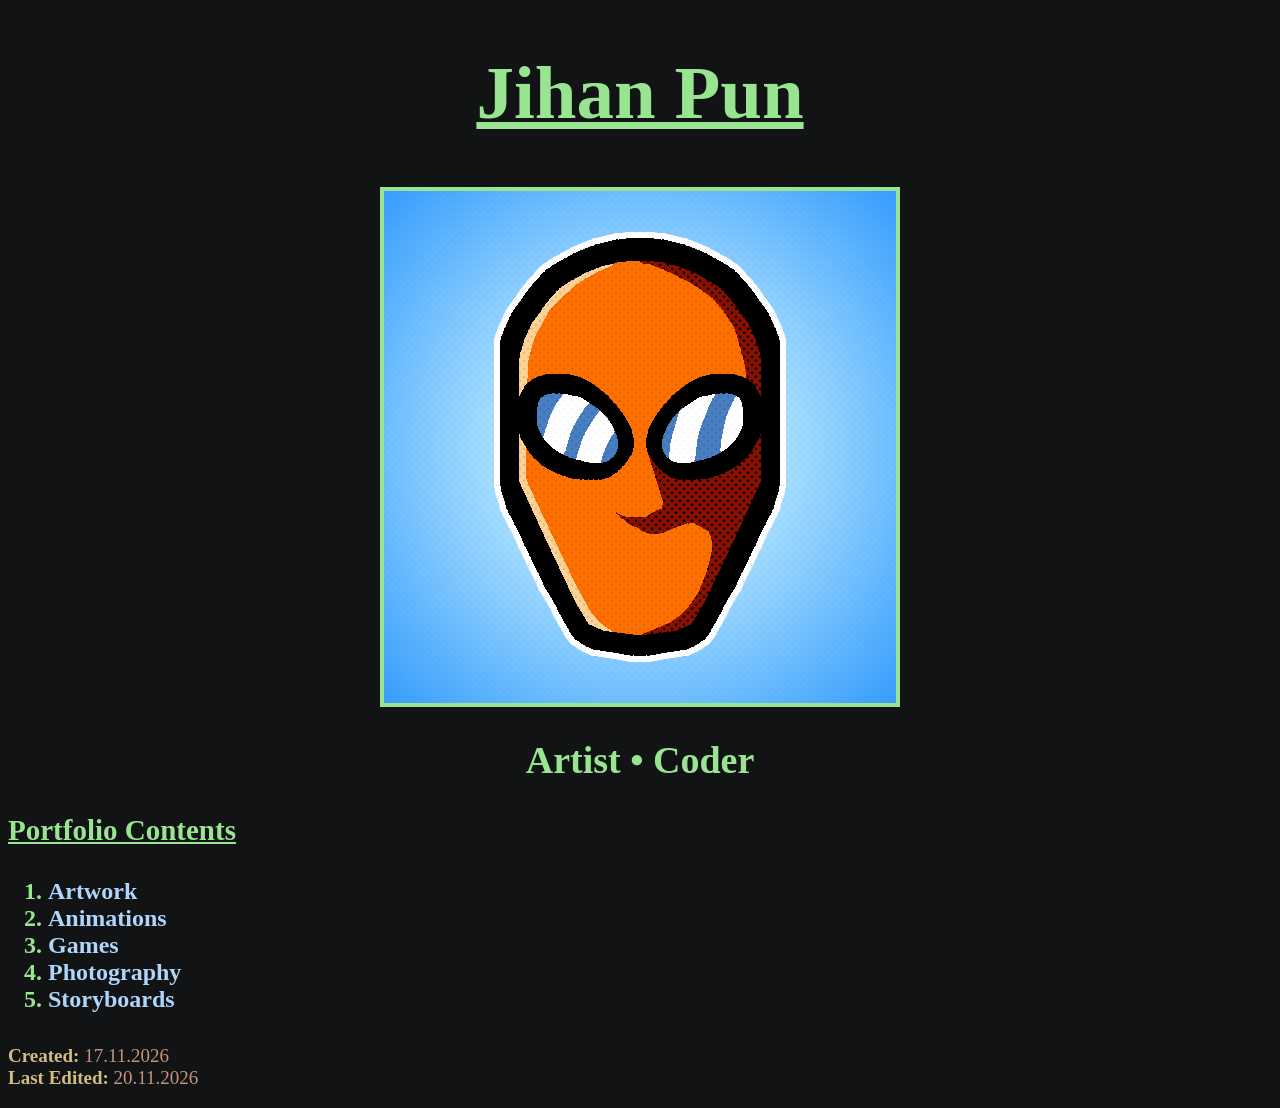
<file: index.html>
<!DOCTYPE html>
<html>
    <head>
        <title>Jihan Pun - Home</title>
        <link rel="icon" type="image/png" href="favicon.png">
        <link rel="stylesheet" href="Styles/index_style.css">
    </head>
    <body>
        <h1><ins>Jihan Pun</ins></h1>
        <img src="slinger_pfp.png" alt="Hello there!">
        <h2>Artist • Coder</h2>

        <h3>
            <ins>Portfolio Contents</ins>
        </h3>
        <h4>
            <ol>
                <li><a href="artwork.html">Artwork</a></li>
                <li><a href="animations.html">Animations</a></li>
                <li><a href="games.html">Games</a></li>
                <li><a href="photography.html">Photography</a></li>
                <li><a href="storyboards.html">Storyboards</a></li>
            </ol>
        </h4>

        <p style="color: #c5947c;">
            <b style="color: #d2bb85;">Created:</b> 17.11.2026<br>
            <b style="color: #d2bb85;">Last Edited:</b> 20.11.2026
        </p>
    </body>
</html>
</file>
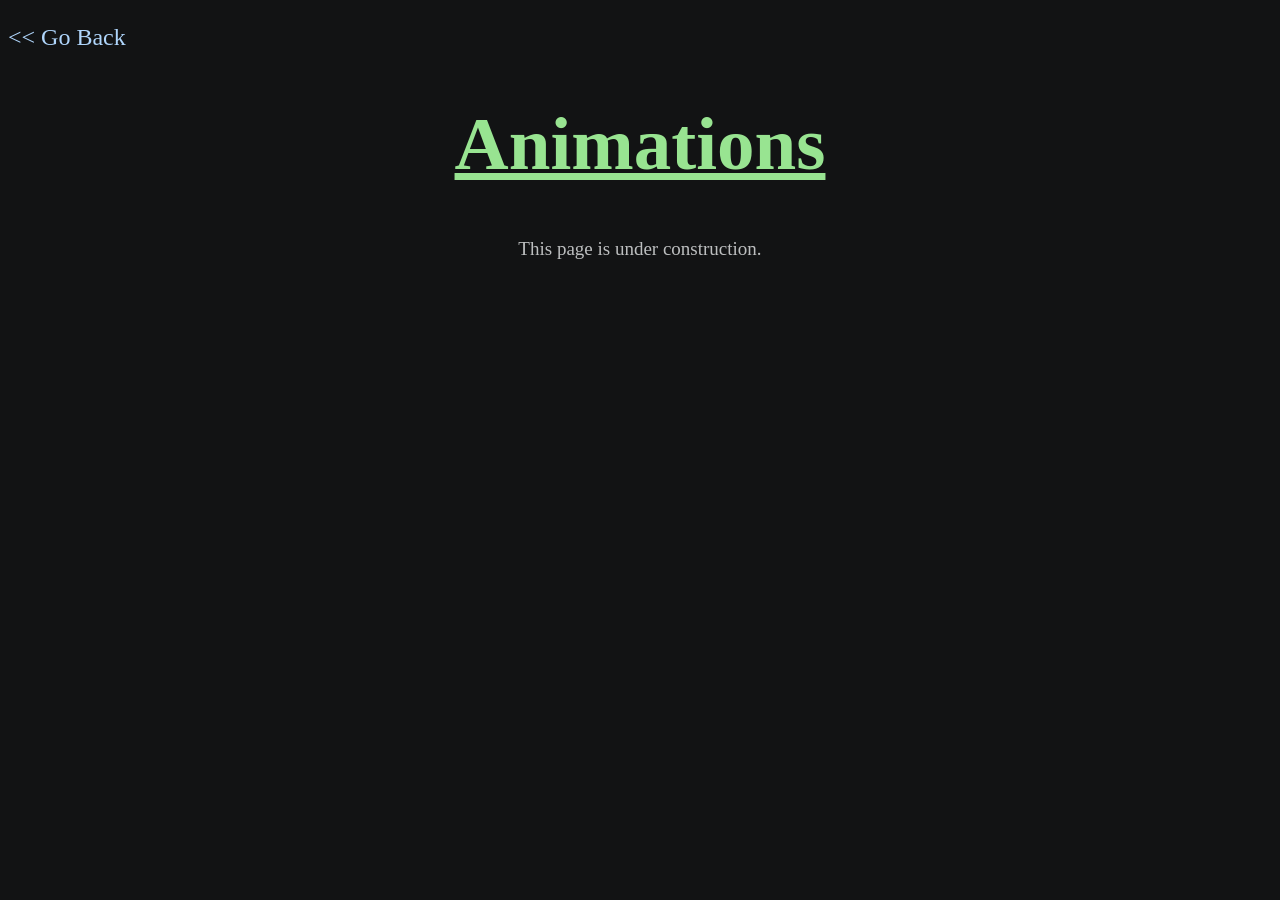
<file: animations.html>
<!DOCTYPE html>
<html>
    <head>
        <title>Jihan Pun - Animations</title>
        <link rel="icon" type="image/png" href="favicon.png">
        <link rel="stylesheet" href="Styles/pages_style.css">
    </head>
    <body>
        <a href="index.html">
            <p style="font-size: x-large; color: #afd5fb;"><< Go Back</p>
        </a>
        
        <h1><ins>Animations</ins></h1>

        <center>
            <p style="font-size: 19px;">
                This page is under construction.
            </p>
        </center>
    </body>
</html>
</file>
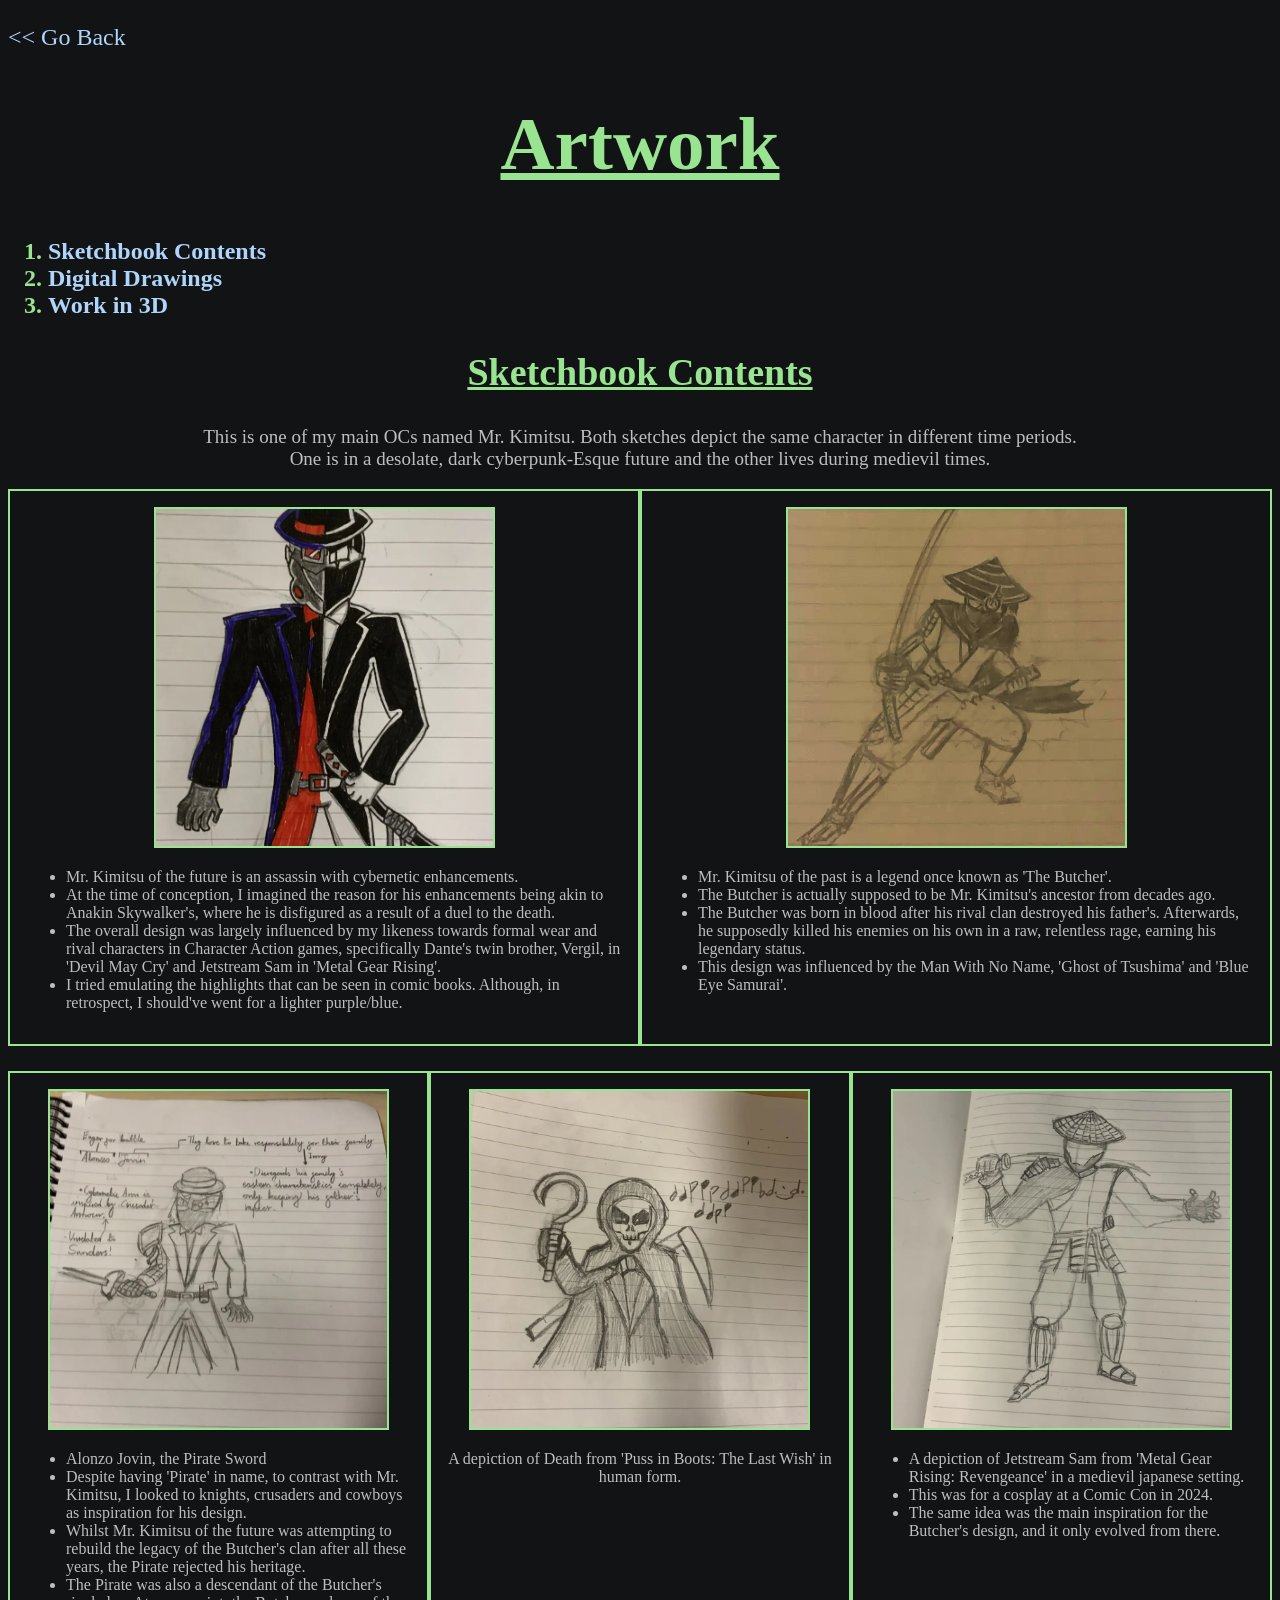
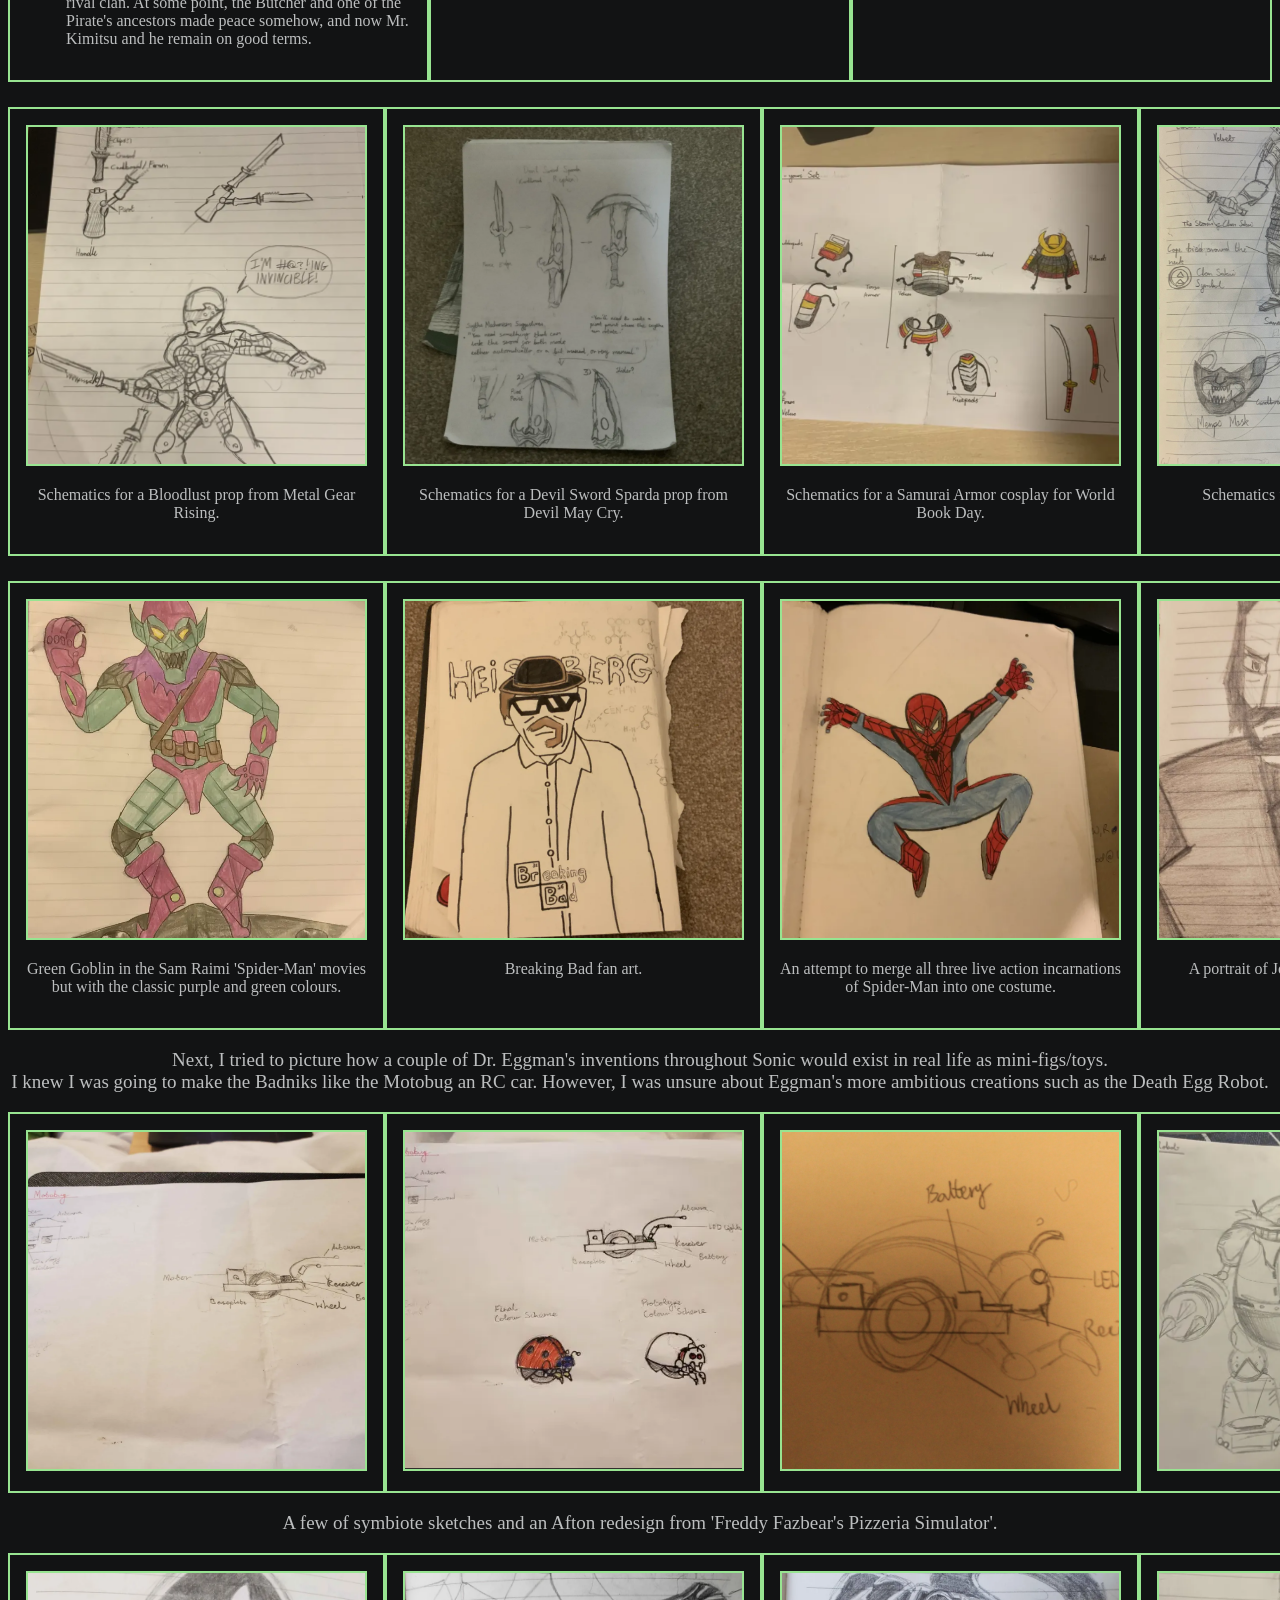
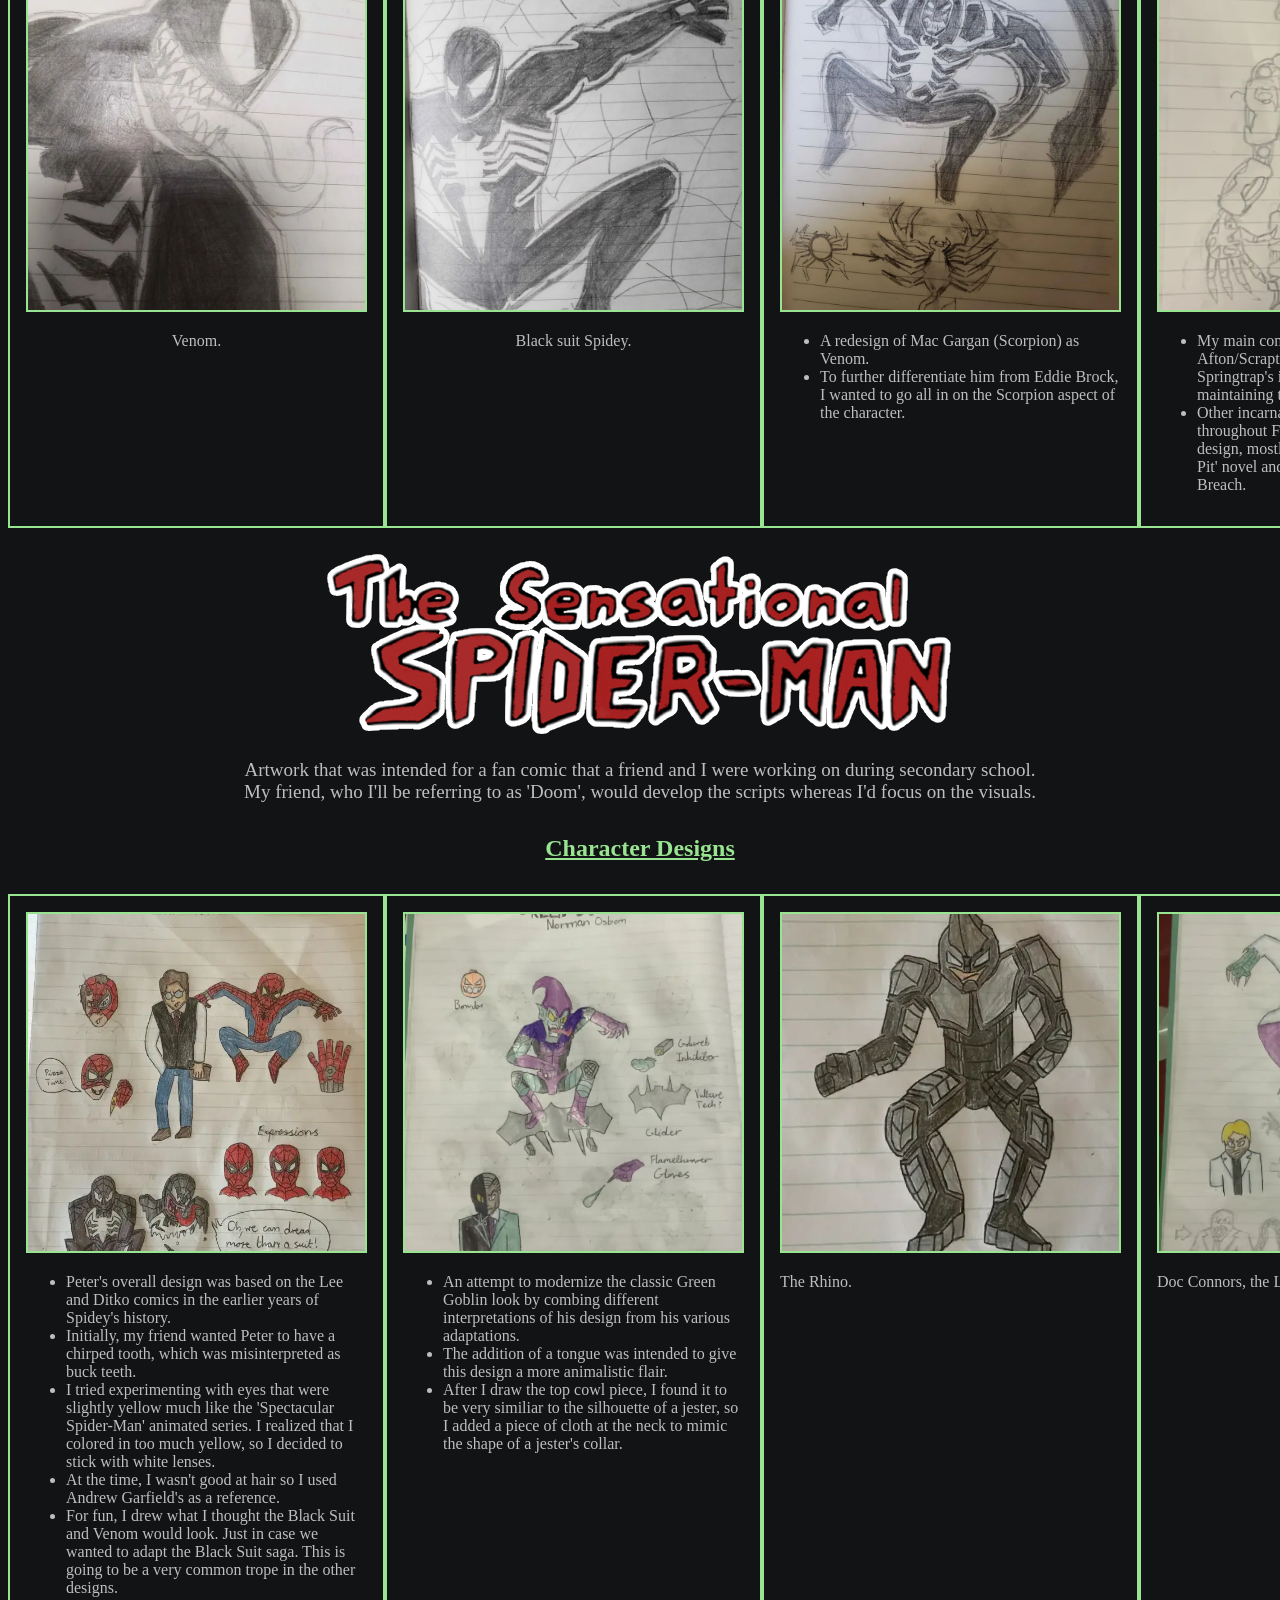
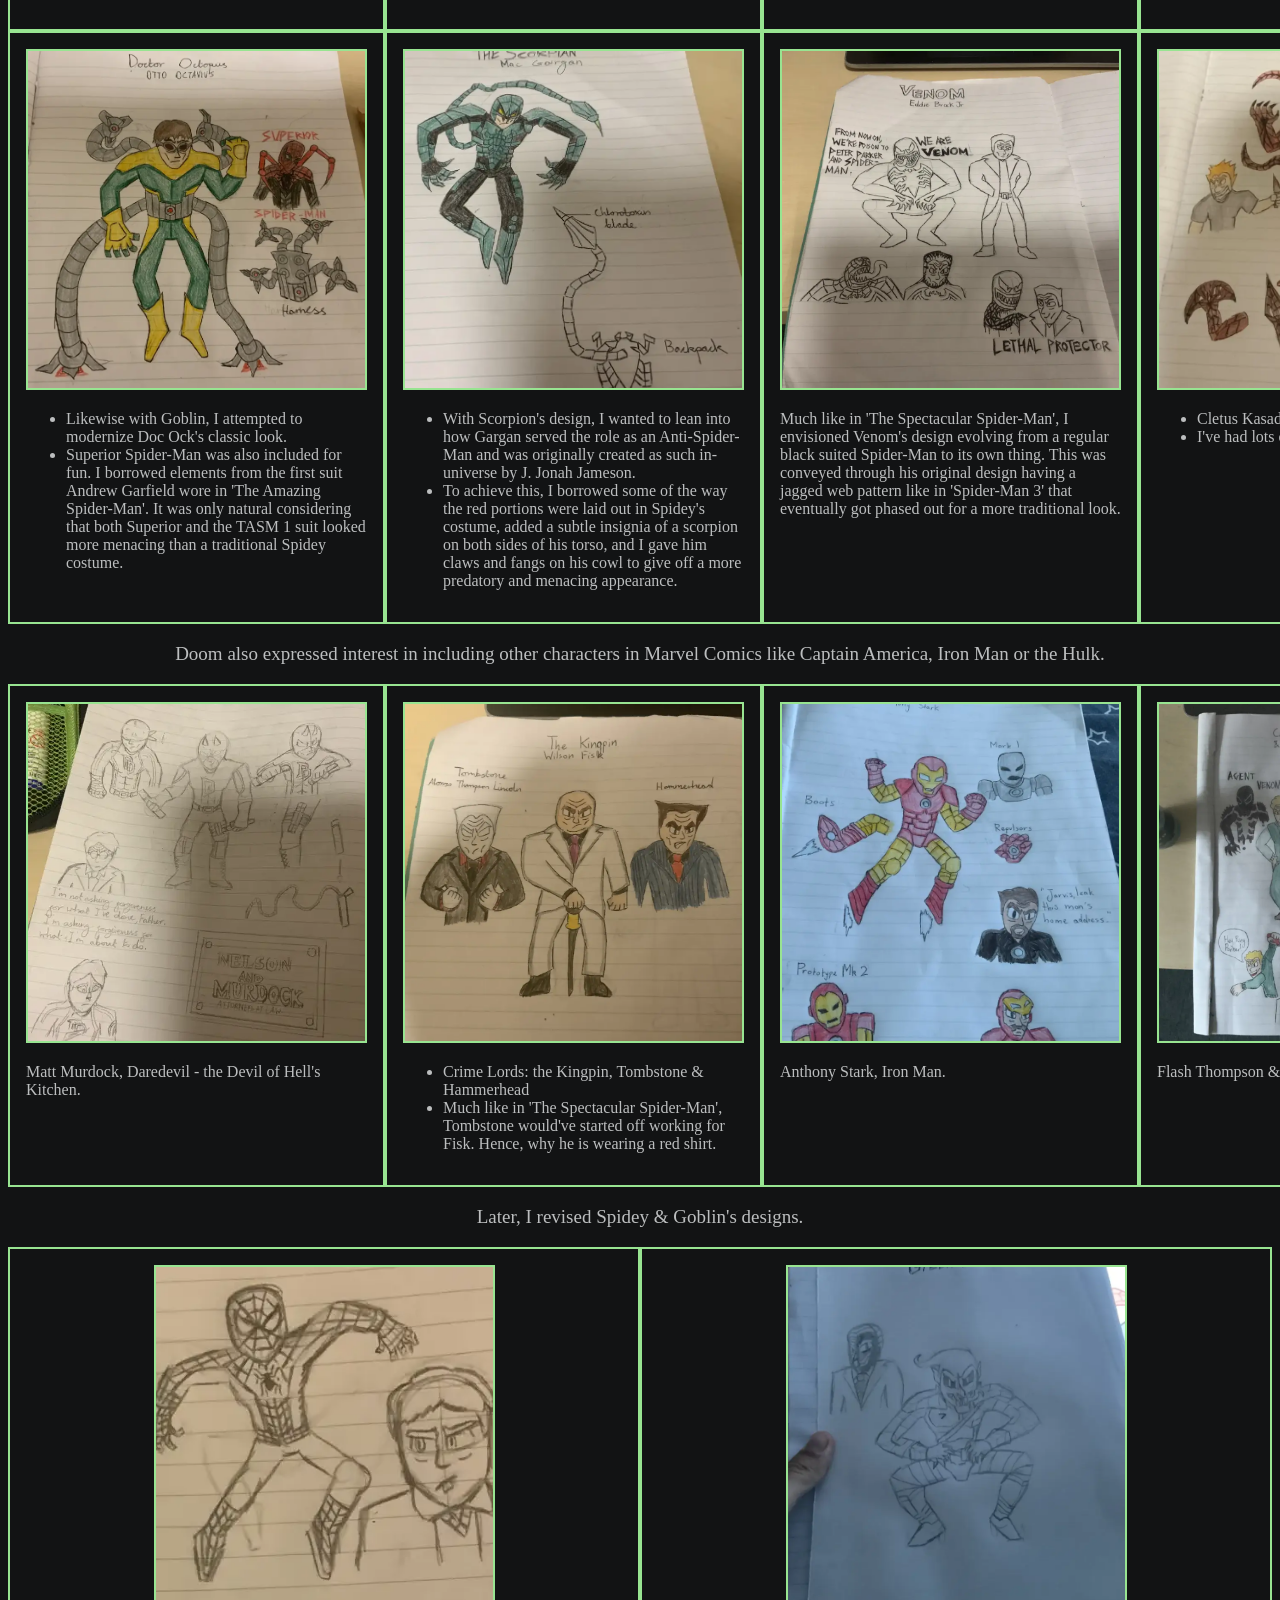
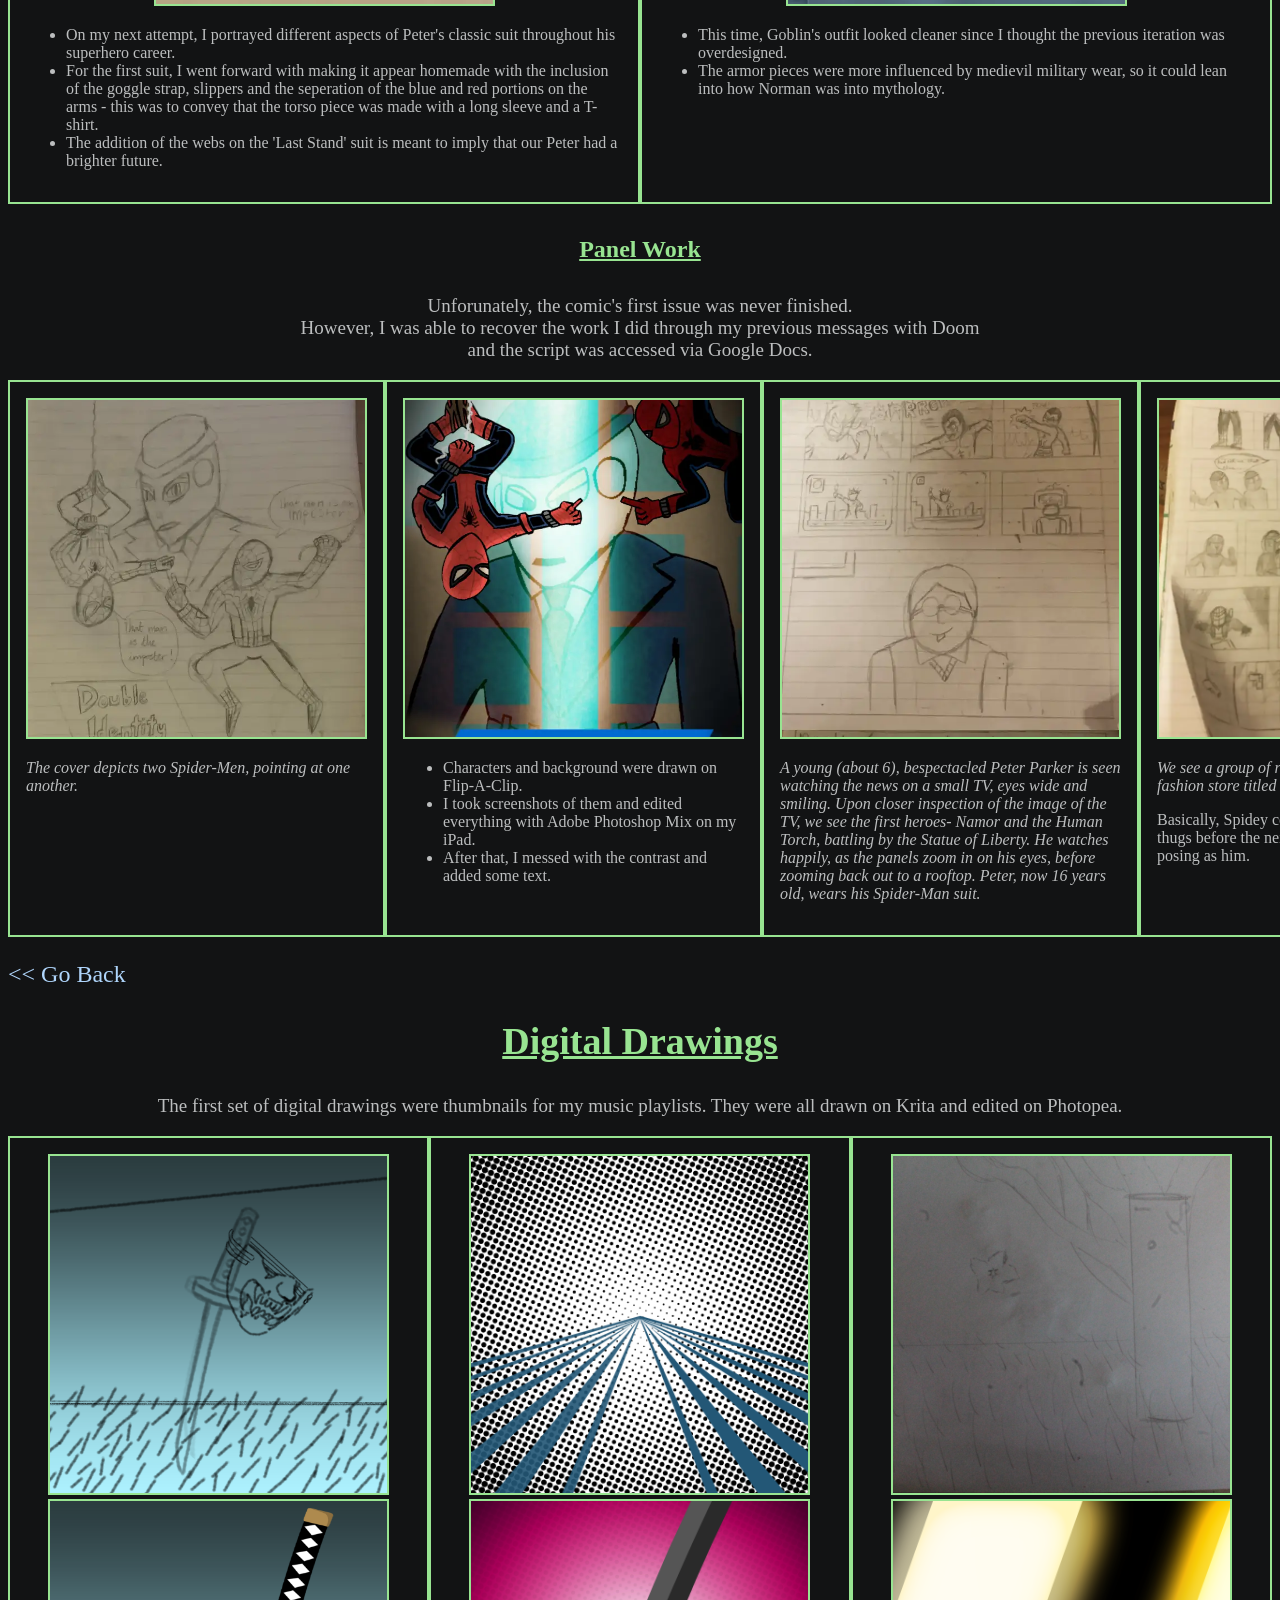
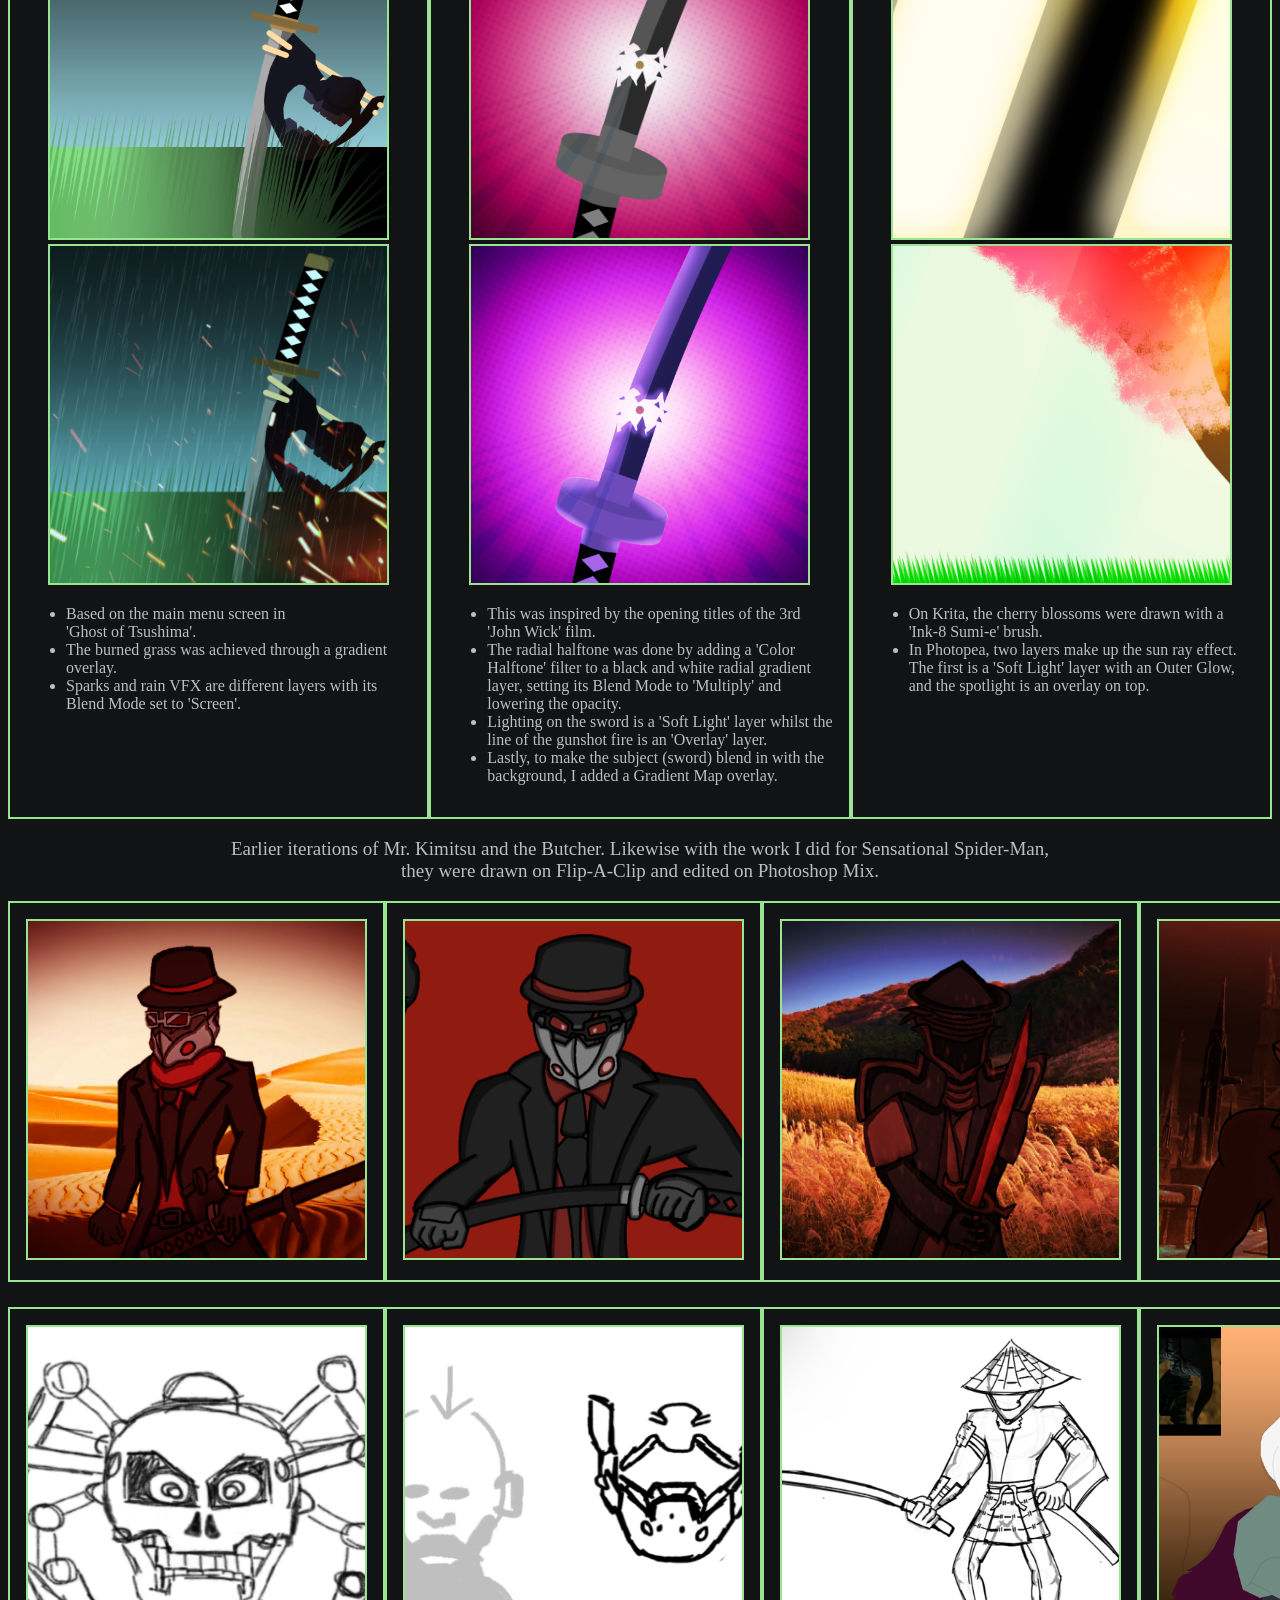
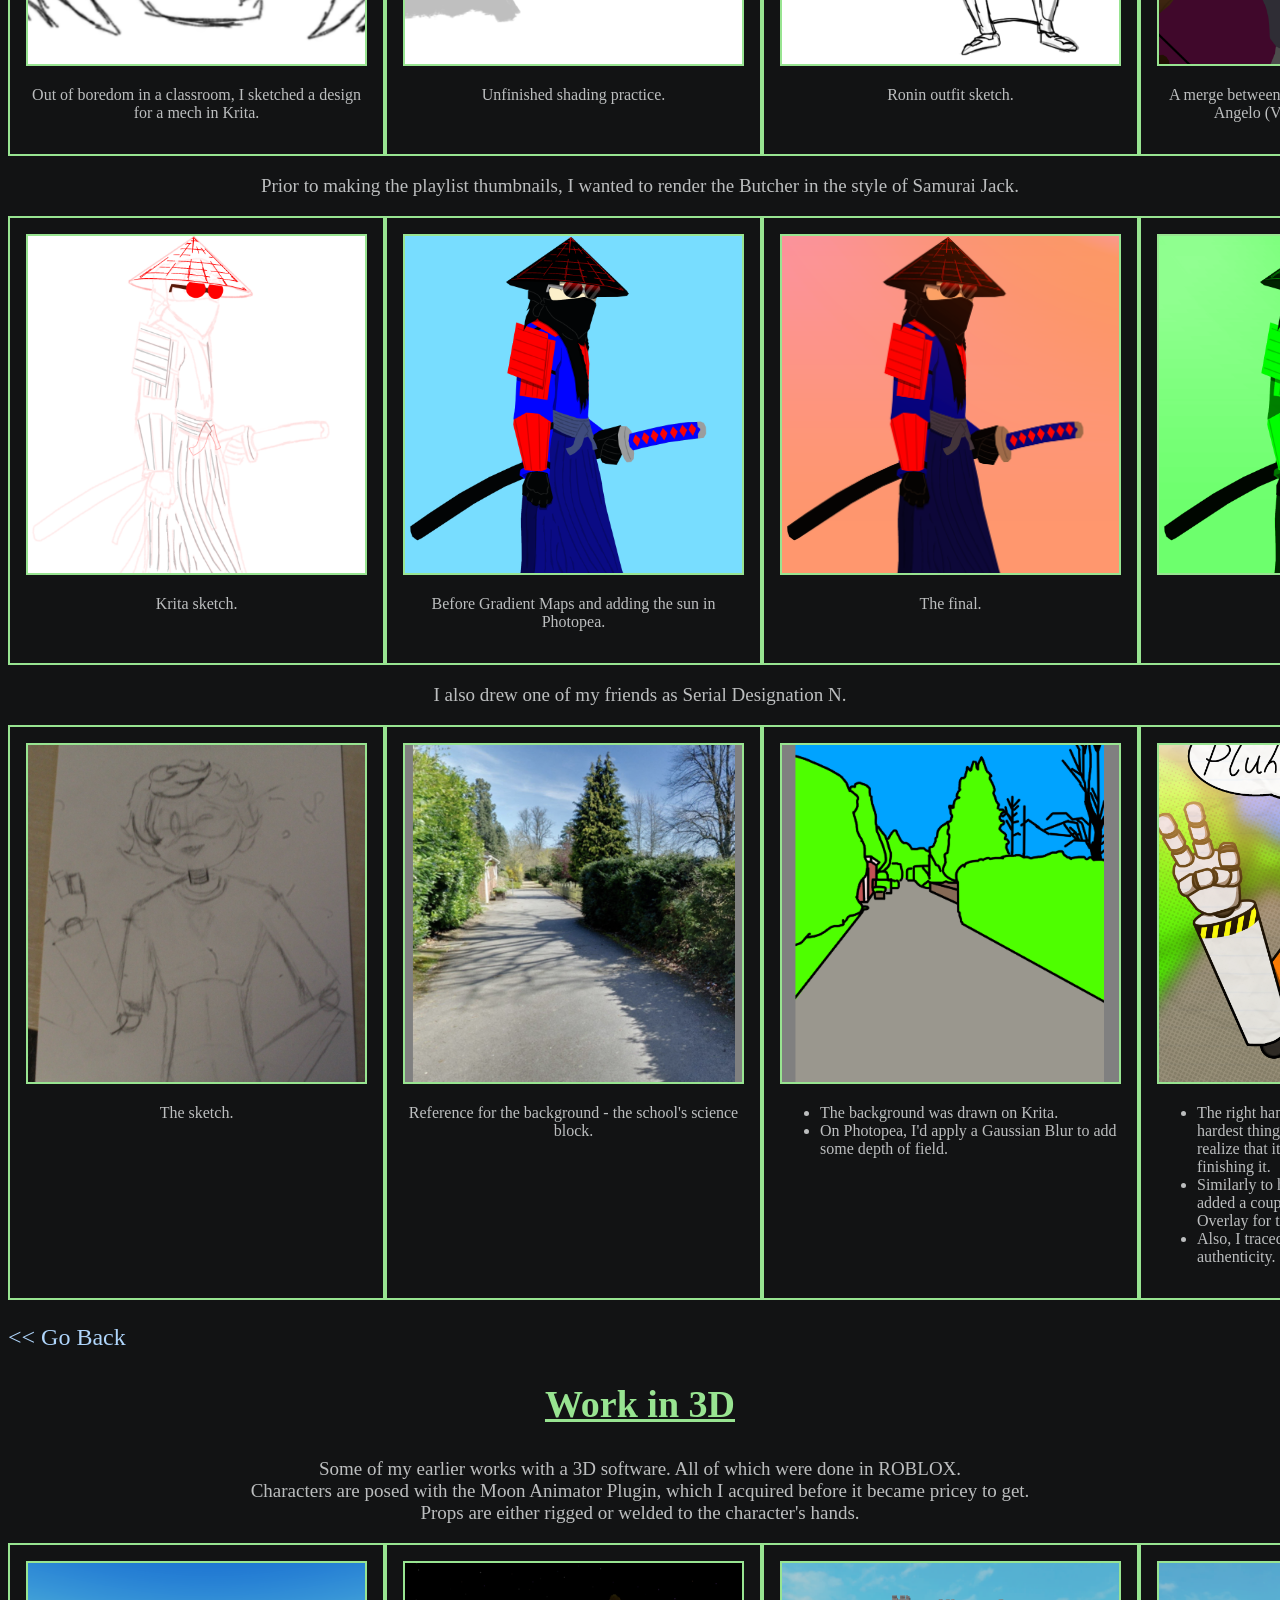
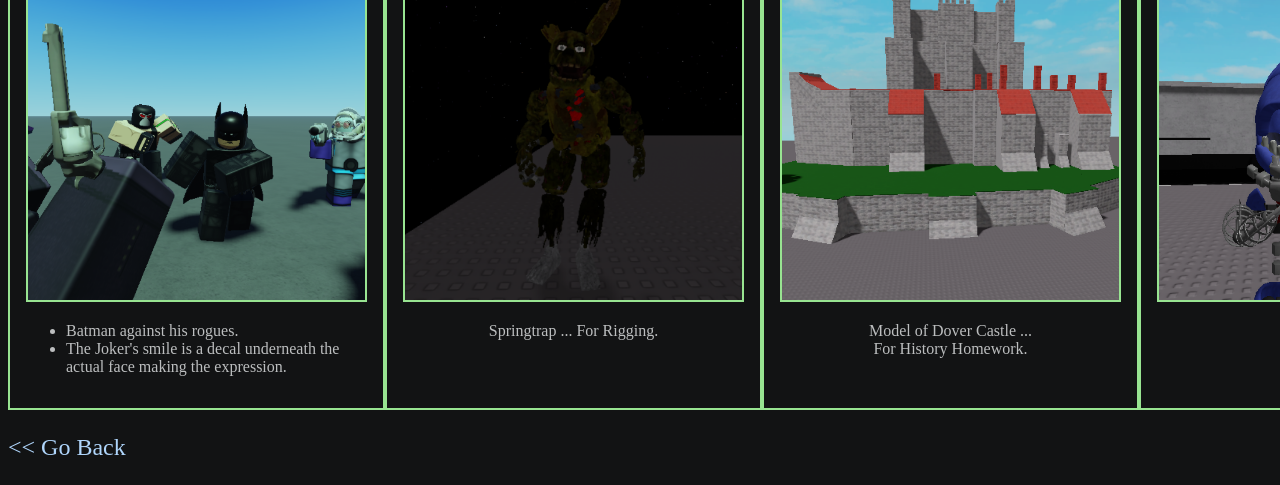
<file: artwork.html>
<!DOCTYPE html>
<html>
    <head>
        <title>Jihan Pun - Artwork</title>
        <link rel="icon" type="image/webp" href="favicon.png">
        <link rel="stylesheet" href="Styles/pages_style.css">
    </head>
    <body>
        <a href="index.html">
            <p style="font-size: x-large; color: #afd5fb;"><< Go Back</p>
        </a>

        <h1><ins>Artwork</ins></h1>

        <h4>
            <ol>
                <li><a href="#sketch_contents">Sketchbook Contents</a></li>
                <li><a href="#dig_draw">Digital Drawings</a></li>
                <li><a href="#render3D">Work in 3D</a></li>
            </ol>
        </h4>
        
        <h2 id="sketch_contents"><ins>Sketchbook Contents</ins></h2>

        <center>
            <p style="font-size: 19px;">This is one of my main OCs named Mr. Kimitsu. Both sketches depict the same character in different time periods.
                <br>One is in a desolate, dark cyberpunk-Esque future and the other lives during medievil times.
            </p>
        </center>

        <div class="gallery">
            <div class="gallery-item">
                <center>
                    <a target="_blank" href="sketch\mrkimitsu_v2.webp">
                        <img src="sketch\mrkimitsu_v2.webp" alt="mrkimitsu_v2">
                    </a>
                </center>
                <ul>
                    <li>Mr. Kimitsu of the future is an assassin with cybernetic enhancements.</li>
                    <li>At the time of conception, I imagined the reason for his enhancements being akin to Anakin Skywalker's, where he is disfigured as a result of a duel to the death.</li>
                    <li>The overall design was largely influenced by my likeness towards formal wear and rival characters in Character Action games, specifically Dante's twin brother, Vergil, in 'Devil May Cry' and Jetstream Sam in 'Metal Gear Rising'.</li>
                    <li>I tried emulating the highlights that can be seen in comic books. Although, in retrospect, I should've went for a lighter purple/blue.</li>
                </ul>
            </div>

            <div class="gallery-item">
                <center>
                    <a target="_blank" href="sketch\mrkimitsu_v3.webp">
                        <img src="sketch\mrkimitsu_v3.webp" alt="mrkimitsu_v3">
                    </a>
                </center>
                <ul>
                    <li>Mr. Kimitsu of the past is a legend once known as 'The Butcher'.</li>
                    <li>The Butcher is actually supposed to be Mr. Kimitsu's ancestor from decades ago.</li>
                    <li>The Butcher was born in blood after his rival clan destroyed his father's. Afterwards, he supposedly killed his enemies on his own in a raw, relentless rage, earning his legendary status.</li>
                    <li>This design was influenced by the Man With No Name, 'Ghost of Tsushima' and 'Blue Eye Samurai'.</li>
                </ul>
            </div>
        </div>

        <div class="gallery" style="padding-top: 25px;">
            <div class="gallery-item">
                <center>
                    <a target="_blank" href="sketch\alonzo.webp">
                        <img src="sketch\alonzo.webp" alt="alonzo">
                    </a>
                </center>
                <ul>
                    <li>Alonzo Jovin, the Pirate Sword</li>
                    <li>Despite having 'Pirate' in name, to contrast with Mr. Kimitsu, I looked to knights, crusaders and cowboys as inspiration for his design.</li>
                    <li>Whilst Mr. Kimitsu of the future was attempting to rebuild the legacy of the Butcher's clan after all these years, the Pirate rejected his heritage.</li>
                    <li>The Pirate was also a descendant of the Butcher's rival clan. At some point, the Butcher and one of the Pirate's ancestors made peace somehow, and now Mr. Kimitsu and he remain on good terms.</li>
                </ul>
            </div>

            <div class="gallery-item">
                <center>
                    <a target="_blank" href="sketch\death.webp">
                        <img src="sketch\death.webp" alt="death">
                    </a>
                    <p>A depiction of Death from 'Puss in Boots: The Last Wish' in human form.</p>
                </center>
            </div>

            <div class="gallery-item">
                <center>
                    <a target="_blank" href="sketch\feudal_sam.webp">
                        <img src="sketch\feudal_sam.webp" alt="feudal_sam">
                    </a>
                </center>
                <ul>
                    <li>A depiction of Jetstream Sam from 'Metal Gear Rising: Revengeance' in a medievil japanese setting.</li>
                    <li>This was for a cosplay at a Comic Con in 2024.</li>
                    <li>The same idea was the main inspiration for the Butcher's design, and it only evolved from there.</li>
                </ul>
            </div>
        </div>

        <div class="gallery" style="padding-top: 25px;">
            <div class="gallery-item">
                <center>
                    <a target="_blank" href="sketch\cosplay_sundowner.webp">
                        <img src="sketch\cosplay_sundowner.webp" alt="sundowner">
                    </a>
                    <p>Schematics for a Bloodlust prop from Metal Gear Rising.</p>
                </center>
            </div>

            <div class="gallery-item">
                <center>
                    <a target="_blank" href="sketch\dssparda_blueprints.webp">
                        <img src="sketch\dssparda_blueprints.webp" alt="sparda">
                    </a>
                    <p>Schematics for a Devil Sword Sparda prop from Devil May Cry.</p>
                </center>
            </div>

            <div class="gallery-item">
                <center>
                    <a target="_blank" href="sketch\samurai_armor_ghost.webp">
                        <img src="sketch\samurai_armor_ghost.webp" alt="samurai_armor">
                    </a>
                    <p>Schematics for a Samurai Armor cosplay for World Book Day.</p>
                </center>
            </div>

            <div class="gallery-item">
                <center>
                    <a target="_blank" href="sketch\blueprints_ghost_armor.webp">
                        <img src="sketch\blueprints_ghost_armor.webp" alt="ghost_armor">
                    </a>
                    <p>Schematics for a Ghost Armor cosplay.</p>
                </center>
            </div>
        </div>

        <div class="gallery" style="padding-top: 25px;">
            <div class="gallery-item">
                <center>
                    <a target="_blank" href="sketch\goblin.webp">
                        <img src="sketch\goblin.webp" alt="raimi_classic_goblin">
                    </a>
                    <p>Green Goblin in the Sam Raimi 'Spider-Man' movies but with the classic purple and green colours.</p>
                </center>
            </div>

            <div class="gallery-item">
                <center>
                    <a target="_blank" href="sketch\heisenberg.webp">
                        <img src="sketch\heisenberg.webp" alt="heisenberg">
                    </a>
                    <p>Breaking Bad fan art.</p>
                </center>
            </div>

            <div class="gallery-item">
                <center>
                    <a target="_blank" href="sketch\spidey_merge_suit.webp">
                        <img src="sketch\spidey_merge_suit.webp" alt="spidey_merge_suit">
                    </a>
                    <p>An attempt to merge all three live action incarnations of Spider-Man into one costume.</p>
                </center>
            </div>

            <div class="gallery-item">
                <center>
                    <a target="_blank" href="sketch\wick.webp">
                        <img src="sketch\wick.webp" alt="baba_yaga">
                    </a>
                    <p>A portrait of John Wick in the style of Sean Galloway.</p>
                </center>
            </div>
        </div>

        <center>
            <p style="font-size: 19px;">
                Next, I tried to picture how a couple of Dr. Eggman's inventions throughout Sonic would exist in real life as mini-figs/toys.
                <br>I knew I was going to make the Badniks like the Motobug an RC car. However, I was unsure about Eggman's more ambitious creations such as the Death Egg Robot. 
            </p>
        </center>

        <div class="gallery">
            <div class="gallery-item">
                <center>
                    <a target="_blank" href="sketch\motobug_proto1.webp">
                        <img src="sketch\motobug_proto1.webp" alt="motobug_img01">
                    </a>
                </center>
            </div>

            <div class="gallery-item">
                <center>
                    <a target="_blank" href="sketch\motobug_proto2.webp">
                        <img src="sketch\motobug_proto2.webp" alt="motobug_img02">
                    </a>
                </center>
            </div>

            <div class="gallery-item">
                <center>
                    <a target="_blank" href="sketch\motobug_proto3.webp">
                        <img src="sketch\motobug_proto3.webp" alt="motobug_img03">
                    </a>
                </center>
            </div>

            <div class="gallery-item">
                <center>
                    <a target="_blank" href="sketch\deggrobo.webp">
                        <img src="sketch\deggrobo.webp" alt="deggrobo">
                    </a>
                </center>
            </div>
        </div>

        <center>
            <p style="font-size: 19px;">
                A few of symbiote sketches and an Afton redesign from 'Freddy Fazbear's Pizzeria Simulator'. 
            </p>
        </center>

        <div class="gallery">
            <div class="gallery-item">
                <center>
                    <a target="_blank" href="sketch\venom.webp">
                        <img src="sketch\venom.webp" alt="venom!!!">
                    </a>

                    <p>Venom.</p>
                </center>
            </div>

            <div class="gallery-item">
                <center>
                    <a target="_blank" href="sketch\blacksuit.webp">
                        <img src="sketch\blacksuit.webp" alt="blacksuit">
                    </a>

                    <p>Black suit Spidey.</p>
                </center>
            </div>

            <div class="gallery-item">
                <center>
                    <a target="_blank" href="sketch\scorpion_venom.webp">
                        <img src="sketch\scorpion_venom.webp" alt="gargan_venom">
                    </a>
                </center>

                <ul>
                    <li>A redesign of Mac Gargan (Scorpion) as Venom.</li>
                    <li>To further differentiate him from Eddie Brock, I wanted to go all in on the Scorpion aspect of the character.</li>
                </ul>
            </div>

            <div class="gallery-item">
                <center>
                    <a target="_blank" href="sketch\afton.webp">
                        <img src="sketch\afton.webp" alt="afton_redesign">
                    </a>
                </center>

                <ul>
                    <li>My main concern was making Afton/Scraptrap's design more consistent with Springtrap's in FNAF 3 whilst also maintaining the original.</li>
                    <li>Other incarnations of Spring Bonnie throughout FNAF media influenced this design, mostly the version from the 'Into the Pit' novel and Burntrap in FNAF: Security Breach.</li>
                </ul>
            </div>
        </div>
               
        <center>
            <img src="Sensational/title.png" alt="The Sensational Spider-Man" style="padding-top: 25px;">
            <p style="font-size: 19px;">Artwork that was intended for a fan comic that a friend and I were working on during secondary school.<br>My friend, who I'll be referring to as 'Doom', would develop the scripts whereas I'd focus on the visuals.</p>
        
            <h4><ins>Character Designs</ins></h4>
        </center>

        <div class="gallery">
            <div class="gallery-item">
                <center>
                    <a target="_blank" href="Sensational/IMG_1643.webp">
                        <img src="Sensational/IMG_1643.webp" alt="Spidey (Ver. 1)">
                    </a>
                </center>
                <ul>
                    <li>Peter's overall design was based on the Lee and Ditko comics in the earlier years of Spidey's history.</li>
                    <li>Initially, my friend wanted Peter to have a chirped tooth, which was misinterpreted as buck teeth.</li>
                    <li>I tried experimenting with eyes that were slightly yellow much like the 'Spectacular Spider-Man' animated series. I realized that I colored in too much yellow, so I decided to stick with white lenses.</li>
                    <li>At the time, I wasn't good at hair so I used Andrew Garfield's as a reference.</li>
                    <li>For fun, I drew what I thought the Black Suit and Venom would look. Just in case we wanted to adapt the Black Suit saga. This is going to be a very common trope in the other designs.</li>
                </ul>
            </div>

            <div class="gallery-item">
                <center>
                    <a target="_blank" href="Sensational/IMG_1661.webp">
                        <img src="Sensational/IMG_1661.webp" alt="Goblin (Ver. 1)">
                    </a>
                </center>
                <ul>
                    <li>An attempt to modernize the classic Green Goblin look by combing different interpretations of his design from his various adaptations.</li>
                    <li>The addition of a tongue was intended to give this design a more animalistic flair.</li>
                    <li>After I draw the top cowl piece, I found it to be very similiar to the silhouette of a jester, so I added a piece of cloth at the neck to mimic the shape of a jester's collar.</li>
                </ul>
            </div>

            <div class="gallery-item">
                <center>
                    <a target="_blank" href="Sensational\8CEF5B1C-14F9-47D7-B6A3-0E52323F12DF.webp">
                        <img src="Sensational\8CEF5B1C-14F9-47D7-B6A3-0E52323F12DF.webp" alt="The Rhino">
                    </a>
                </center>
                <p>The Rhino.</p>
            </div>

            <div class="gallery-item">
                <center>
                    <a target="_blank" href="Sensational\IMG_1692.webp">
                    <img src="Sensational\IMG_1692.webp" alt="The Lizard">
                    </a>
                </center>
                <p>Doc Connors, the Lizard.</p>
            </div>
        </div>

        <div class="gallery">
            <div class="gallery-item">
                <center>
                    <a target="_blank" href="Sensational\IMG_1703.webp">
                        <img src="Sensational\IMG_1703.webp" alt="Doc Ock">
                    </a>
                </center>
                <ul>
                    <li>Likewise with Goblin, I attempted to modernize Doc Ock's classic look.</li>
                    <li>Superior Spider-Man was also included for fun. I borrowed elements from the first suit Andrew Garfield wore in 'The Amazing Spider-Man'. It was only natural considering that both Superior and the TASM 1 suit looked more menacing than a traditional Spidey costume.</li>
                </ul>
            </div>

            <div class="gallery-item">
                <center>
                    <a target="_blank" href="Sensational\IMG_1706.webp">
                        <img src="Sensational\IMG_1706.webp" alt="The Scorpion">
                    </a>
                </center>
                <ul>
                    <li>With Scorpion's design, I wanted to lean into how Gargan served the role as an Anti-Spider-Man and was originally created as such in-universe by J. Jonah Jameson.</li>
                    <li>To achieve this, I borrowed some of the way the red portions were laid out in Spidey's costume, added a subtle insignia of a scorpion on both sides of his torso, and I gave him claws and fangs on his cowl to give off a more predatory and menacing appearance.</li>
                </ul>
            </div>

            <div class="gallery-item">
                <center>
                    <a target="_blank" href="Sensational\IMG_1747.webp">
                        <img src="Sensational\IMG_1747.webp" alt="Venom">
                    </a>
                </center>
                <p>Much like in 'The Spectacular Spider-Man', I envisioned Venom's design evolving from a regular black suited Spider-Man to its own thing. This was conveyed through his original design having a jagged web pattern like in 'Spider-Man 3' that eventually got phased out for a more traditional look.</p>
            </div>
            
            <div class="gallery-item">
                <center>
                    <a target="_blank" href="Sensational\IMG_1755.webp">
                        <img src="Sensational\IMG_1755.webp" alt="Carnage">
                    </a>
                </center>
                <ul>
                    <li>Cletus Kasady, Carnage.</li>
                    <li>I've had lots of fun drawing him.</li>
                </ul>
            </div>
        </div>

        <center>
            <p style="font-size: 19px;">Doom also expressed interest in including other characters in Marvel Comics like Captain America, Iron Man or the Hulk.</p>
        </center>

        <div class="gallery">
            <div class="gallery-item">
                <center>
                    <a target="_blank" href="Sensational\IMG_1843.webp">
                        <img src="Sensational\IMG_1843.webp" alt="Daredevil">
                    </a>
                </center>
                <p>Matt Murdock, Daredevil - the Devil of Hell's Kitchen.</p>
            </div>

            <div class="gallery-item">
                <center>
                    <a target="_blank" href="Sensational\IMG_1837.webp">
                        <img src="Sensational\IMG_1837.webp" alt="Crime Lords">
                    </a>
                </center>
                <ul>
                    <li>Crime Lords: the Kingpin, Tombstone & Hammerhead</li>
                    <li>Much like in 'The Spectacular Spider-Man', Tombstone would've started off working for Fisk. Hence, why he is wearing a red shirt.</li>
                </ul>
            </div>

            <div class="gallery-item">
                <center>
                    <a target="_blank" href="Sensational\IMG_1914.webp">
                        <img src="Sensational\IMG_1914.webp" alt="Iron Man">
                    </a>
                </center>
                <p>Anthony Stark, Iron Man.</p>
            </div>

            <div class="gallery-item">
                <center>
                    <a target="_blank" href="Sensational\IMG_1815.webp">
                        <img src="Sensational\IMG_1815.webp" alt="Flash & Cap. Stacey">
                    </a>
                </center>
                <p>Flash Thompson & Captain Stacey.</p>
            </div>
        </div>

        <center>
            <p style="font-size: 19px;">Later, I revised Spidey & Goblin's designs.</p>
        </center>

        <div class="gallery">
            <div class="gallery-item">
                <center>
                    <a target="_blank" href="Sensational\IMG_2458.webp">
                        <img src="Sensational\IMG_2458.webp" alt="Spidey (Ver. 1)">
                    </a>
                </center>
                <ul>
                    <li>On my next attempt, I portrayed different aspects of Peter's classic suit throughout his superhero career.</li>
                    <li>For the first suit, I went forward with making it appear homemade with the inclusion of the goggle strap, slippers and the seperation of the blue and red portions on the arms - this was to convey that the torso piece was made with a long sleeve and a T-shirt.</li>
                    <li>The addition of the webs on the 'Last Stand' suit is meant to imply that our Peter had a brighter future.</li>
                </ul>
            </div>

            <div class="gallery-item">
                <center>
                    <a target="_blank" href="Sensational\E2BBDA90-D083-4CCB-85E9-24E61C67C558.webp">
                        <img src="Sensational\E2BBDA90-D083-4CCB-85E9-24E61C67C558.webp" alt="Goblin (Ver. 2)">
                    </a>
                </center>
                <ul>
                    <li>This time, Goblin's outfit looked cleaner since I thought the previous iteration was overdesigned.</li>
                    <li>The armor pieces were more influenced by medievil military wear, so it could lean into how Norman was into mythology.</li>
                </ul>
            </div>
        </div>

        <center>
            <h4><ins>Panel Work</ins></h4>
            <p style="font-size: 19px;">Unforunately, the comic's first issue was never finished.<br>However, I was able to recover the work I did through my previous messages with Doom<br>and the script was accessed via Google Docs.</p>
        </center>

        <div class="gallery">
            <div class="gallery-item">
                <center>
                    <a target="_blank" href="Sensational\IMG_1940.webp">
                        <img src="Sensational\IMG_1940.webp" alt="TSS_I1_cover">
                    </a>
                </center>
                <p><i>The cover depicts two Spider-Men, pointing at one another.</i></p>
            </div>

            <div class="gallery-item">
                <center>
                    <a target="_blank" href="Sensational\IMG_2236.webp">
                        <img src="Sensational\IMG_2236.webp" alt="TSS_I1_cover_final">
                    </a>
                </center>
                <ul>
                    <li>Characters and background were drawn on Flip-A-Clip.</li>
                    <li>I took screenshots of them and edited everything with Adobe Photoshop Mix on my iPad.</li>
                    <li>After that, I messed with the contrast and added some text.</li>
                </ul>
            </div>

            <div class="gallery-item">
                <center>
                    <a target="_blank" href="Sensational\F7CB9F54-F41E-47FC-8995-C8630324F122.webp">
                        <img src="Sensational\F7CB9F54-F41E-47FC-8995-C8630324F122.webp" alt="TSS_I1_scene1">
                    </a>
                </center>
                <p><i>A young (about 6), bespectacled Peter Parker is seen watching the news on a small TV, eyes wide and smiling. Upon closer inspection of the image of the TV, we see the first heroes- Namor and the Human Torch, battling by the Statue of Liberty. He watches happily, as the panels zoom in on his eyes, before zooming back out to a rooftop. Peter, now 16 years old, wears his Spider-Man suit.</i></p>
            </div>

            <div class="gallery-item">
                <center>
                    <a target="_blank" href="Sensational\IMG_2050.webp">
                        <img src="Sensational\IMG_2050.webp" alt="TSS_I1_scene2">
                    </a>
                </center>
                <p><i>We see a group of robbers trying to break into a fashion store titled <b>Kingsley's.</b></i></p>
                <p>Basically, Spidey comes along, puts a stop to the thugs before the next scene shows Chameleon posing as him.</p>
            </div>
        </div>

        <a href="index.html">
            <p style="font-size: x-large; color: #afd5fb;"><< Go Back</p>
        </a>

        <h2 id="dig_draw"><ins>Digital Drawings</ins></h2>

        <center>
            <p style="font-size: 19px;">
                The first set of digital drawings were thumbnails for my music playlists. They were all drawn on Krita and edited on Photopea.
            </p>
        </center>
        
        <div class="gallery">
            <div class="gallery-item">
                <center>
                    <a target="_blank" href="digidraw\legend_of_the_butcher_A_progress1.webp">
                        <img src="digidraw\legend_of_the_butcher_A_progress1.webp" alt="LOTB_a_mix_progress1">
                    </a>
                    <a target="_blank" href="digidraw\legend_of_the_butcher_A_progress2.webp">
                        <img src="digidraw\legend_of_the_butcher_A_progress2.webp" alt="LOTB_a_mix_progress2">
                    </a>
                    <a target="_blank" href="digidraw\legend_of_the_butcher_A_full.webp">
                        <img src="digidraw\legend_of_the_butcher_A_full.webp" alt="LOTB_a_mix">
                    </a>
                </center>

                <ul>
                    <li>Based on the main menu screen in<br> 'Ghost of Tsushima'.</li>
                    <li>The burned grass was achieved through a gradient overlay.</li>
                    <li>Sparks and rain VFX are different layers with its Blend Mode set to 'Screen'.</li>
                </ul>
            </div>

            
            <div class="gallery-item">
                <center>
                    <a target="_blank" href="digidraw\legend_of_the_butcher_B_progress1.webp">
                        <img src="digidraw\legend_of_the_butcher_B_progress1.webp" alt="LOTB_b_mix_progress1">
                    </a>
                    <a target="_blank" href="digidraw\legend_of_the_butcher_B_progress2.webp">
                        <img src="digidraw\legend_of_the_butcher_B_progress2.webp" alt="LOTB_b_mix_progress2">
                    </a>
                    <a target="_blank" href="digidraw\legend_of_the_butcher_B_full.webp">
                        <img src="digidraw\legend_of_the_butcher_B_full.webp" alt="LOTB_b_mix">
                    </a>
                </center>

                <ul>
                    <li>This was inspired by the opening titles of the 3rd 'John Wick' film.</li>
                    <li>The radial halftone was done by adding a 'Color Halftone' filter to a black and white radial gradient layer, setting its Blend Mode to 'Multiply' and lowering the opacity.</li>
                    <li>Lighting on the sword is a 'Soft Light' layer whilst the line of the gunshot fire is an 'Overlay' layer.</li>
                    <li>Lastly, to make the subject (sword) blend in with the background, I added a Gradient Map overlay.</li>
                </ul>
            </div>

            <div class="gallery-item">
                <center>
                    <a target="_blank" href="sketch\legend_of_the_butcher_D_sketch.webp">
                        <img src="sketch\legend_of_the_butcher_D_sketch.webp" alt="LOTB_d_mix_sketch">
                    </a>
                     <a target="_blank" href="digidraw\legend_of_the_butcher_D_sunray.webp">
                        <img src="digidraw\legend_of_the_butcher_D_sunray.webp" alt="LOTB_d_mix_sunray">
                    </a>
                    <a target="_blank" href="digidraw\legend_of_the_butcher_D_full.webp">
                        <img src="digidraw\legend_of_the_butcher_D_full.webp" alt="LOTB_d_mix">
                    </a>
                </center>

                <ul>
                    <li>On Krita, the cherry blossoms were drawn with a 'Ink-8 Sumi-e' brush.</li>
                    <li>In Photopea, two layers make up the sun ray effect. The first is a 'Soft Light' layer with an Outer Glow, and the spotlight is an overlay on top.</li>
                </ul>
            </div>
        </div>

        <center>
            <p style="font-size: 19px;">
                Earlier iterations of Mr. Kimitsu and the Butcher. Likewise with the work I did for Sensational Spider-Man,
                <br>they were drawn on Flip-A-Clip and edited on Photoshop Mix.
            </p>
        </center>

        <div class="gallery">
            <div class="gallery-item">
                <center>
                    <a target="_blank" href="digidraw\mrkimitsu_v1.webp">
                        <img src="digidraw\mrkimitsu_v1.webp" alt="mrkimitsu_v1">
                    </a>
                </center>
            </div>

            <div class="gallery-item">
                <center>
                    <a target="_blank" href="digidraw\mrkimitsu_v2.webp">
                        <img src="digidraw\mrkimitsu_v2.webp" alt="mrkimitsu_v2">
                    </a>
                </center>
            </div>

             <div class="gallery-item">
                <center>
                    <a target="_blank" href="digidraw\mrkimitsu_ancestor1.webp">
                        <img src="digidraw\mrkimitsu_ancestor1.webp" alt="mrkimitsu_ancestor1">
                    </a>
                </center>
            </div>

             <div class="gallery-item">
                <center>
                    <a target="_blank" href="digidraw\mrkimitsu_ancestor2.webp">
                        <img src="digidraw\mrkimitsu_ancestor2.webp" alt="mrkimitsu_ancestor2">
                    </a>
                </center>
            </div>
        </div>

        <div class="gallery" style="padding-top: 25px;">
            <div class="gallery-item">
                <center>
                    <a target="_blank" href="digidraw\tarantula_skull_mech.webp">
                        <img src="digidraw\tarantula_skull_mech.webp" alt="skull_mech">
                    </a>

                    <p>Out of boredom in a classroom, I sketched a design for a mech in Krita.</p>
                </center>
            </div>

            <div class="gallery-item">
                <center>
                    <a target="_blank" href="digidraw\monsoon.webp">
                        <img src="digidraw\monsoon.webp" alt="monsoon">
                    </a>

                    <p>Unfinished shading practice.</p>
                </center>
            </div>

            <div class="gallery-item">
                <center>
                    <a target="_blank" href="digidraw\ronin_attire.webp">
                        <img src="digidraw\ronin_attire.webp" alt="ronin_attire">
                    </a>

                    <p>Ronin outfit sketch.</p>
                </center>
            </div>

            <div class="gallery-item">
                <center>
                    <a target="_blank" href="digidraw\Nelo_V.webp">
                        <img src="digidraw\Nelo_V.webp" alt="V_angelo">
                    </a>

                    <p>A merge between V in 'Murder Drones', and Nelo Angelo (Vergil) in 'Devil May Cry'.</p>
                </center>
            </div>
        </div>

        <center>
            <p style="font-size: 19px;">
                Prior to making the playlist thumbnails, I wanted to render the Butcher in the style of Samurai Jack.
            </p>
        </center>

        <div class="gallery">
            <div class="gallery-item">
                <center>
                    <a target="_blank" href="digidraw\mrkimitsu_ronin_sketch.webp">
                        <img src="digidraw\mrkimitsu_ronin_sketch.webp" alt="butcher_sketch">
                    </a>
                    <p>Krita sketch.</p>
                </center>
            </div>

            <div class="gallery-item">
                <center>
                    <a target="_blank" href="digidraw\mrkimitsu_ronin_progress.webp">
                        <img src="digidraw\mrkimitsu_ronin_progress.webp" alt="butcher_progress">
                    </a>
                    <p>Before Gradient Maps and adding the sun in Photopea.</p>
                </center>
            </div>

            <div class="gallery-item">
                <center>
                    <a target="_blank" href="digidraw\mrkimitsu_ronin.webp">
                        <img src="digidraw\mrkimitsu_ronin.webp" alt="butcher_main">
                    </a>
                    <p>The final.</p>
                </center>
            </div>

            <div class="gallery-item">
                <center>
                    <a target="_blank" href="digidraw\mrkimitsu_ronin_green.webp">
                        <img src="digidraw\mrkimitsu_ronin_green.webp" alt="butcher_main">
                    </a>
                    <p>Green Variant.</p>
                </center>
            </div>
        </div>

        <center>
            <p style="font-size: 19px;">
                I also drew one of my friends as Serial Designation N.
            </p>
        </center>

        <div class="gallery">
            <div class="gallery-item">
                <center>
                    <a target="_blank" href="sketch\sdc_sketch1.webp">
                        <img src="sketch\sdc_sketch1.webp" alt="sdc_sketch">
                    </a>
                    <p>The sketch.</p>
                </center>
            </div>

            <div class="gallery-item">
                <center>
                    <a target="_blank" href="digidraw\sdc_bg_ref.webp">
                        <img src="digidraw\sdc_bg_ref.webp" alt="sdc_bg_ref">
                    </a>
                    <p>Reference for the background - the school's science block.</p>
                </center>
            </div>

            <div class="gallery-item">
                <center>
                    <a target="_blank" href="digidraw\sdc_background.webp">
                        <img src="digidraw\sdc_background.webp" alt="sdc_bg">
                    </a>
                </center>
                <ul>
                    <li>The background was drawn on Krita.</li>
                    <li>On Photopea, I'd apply a Gaussian Blur to add some depth of field.</li>
                </ul>
            </div>

            <div class="gallery-item">
                <center>
                    <a target="_blank" href="digidraw\sdc.webp">
                        <img src="digidraw\sdc.webp" alt="sdc_final">
                    </a>
                </center>
                <ul>
                    <li>The right hand doing the peace sign was the hardest thing to draw with a mouse. I didn't realize that it was drawn incorrectly after finishing it.</li>
                    <li>Similarly to how I rendered the Butcher, I added a couple of Gradient Maps and an Overlay for the sun.</li>
                    <li>Also, I traced my friend's handwriting for authenticity.</li>
                </ul>
            </div>
        </div>

        <a href="index.html">
            <p style="font-size: x-large; color: #afd5fb;"><< Go Back</p>
        </a>

        <h2 id="render3D"><ins>Work in 3D</ins></h2>
        
        <center>
            <p style="font-size: 19px;">
                Some of my earlier works with a 3D software. All of which were done in ROBLOX.<br>
                Characters are posed with the Moon Animator Plugin, which I acquired before it became pricey to get.<br>
                Props are either rigged or welded to the character's hands.
            </p>
        </center>

        <div class="gallery">
            <div class="gallery-item">
                <center>
                    <a target="_blank" href="render3d\bat_villains.webp">
                        <img src="render3d\bat_villains.webp" alt="bat_villains">
                    </a>
                </center>
                <ul>
                    <li>Batman against his rogues.</li>
                    <li>The Joker's smile is a decal underneath the actual face making the expression.</li>
                </ul>
            </div>

            <div class="gallery-item">
                <center>
                    <a target="_blank" href="render3d\oldtrap.webp">
                        <img src="render3d\oldtrap.webp" alt="springtrap_v1">
                    </a>
                    <p>Springtrap ... For Rigging.</p>
                </center>
            </div>

            <div class="gallery-item">
                <center>
                    <a target="_blank" href="render3d\dovercastle.webp">
                        <img src="render3d\dovercastle.webp" alt="dovercastle">
                    </a>
                    <p>Model of Dover Castle ...<br> For History Homework.</p>
                </center>
            </div>

            <div class="gallery-item">
                <center>
                    <a target="_blank" href="render3d\what.webp">
                        <img src="render3d\what.webp" alt="what">
                    </a>
                    <p>I'm scared.</p>
                </center>
            </div>
        </div>

        <a href="index.html">
            <p style="font-size: x-large; color: #afd5fb;"><< Go Back</p>
        </a>
    </body>
</html>
</file>
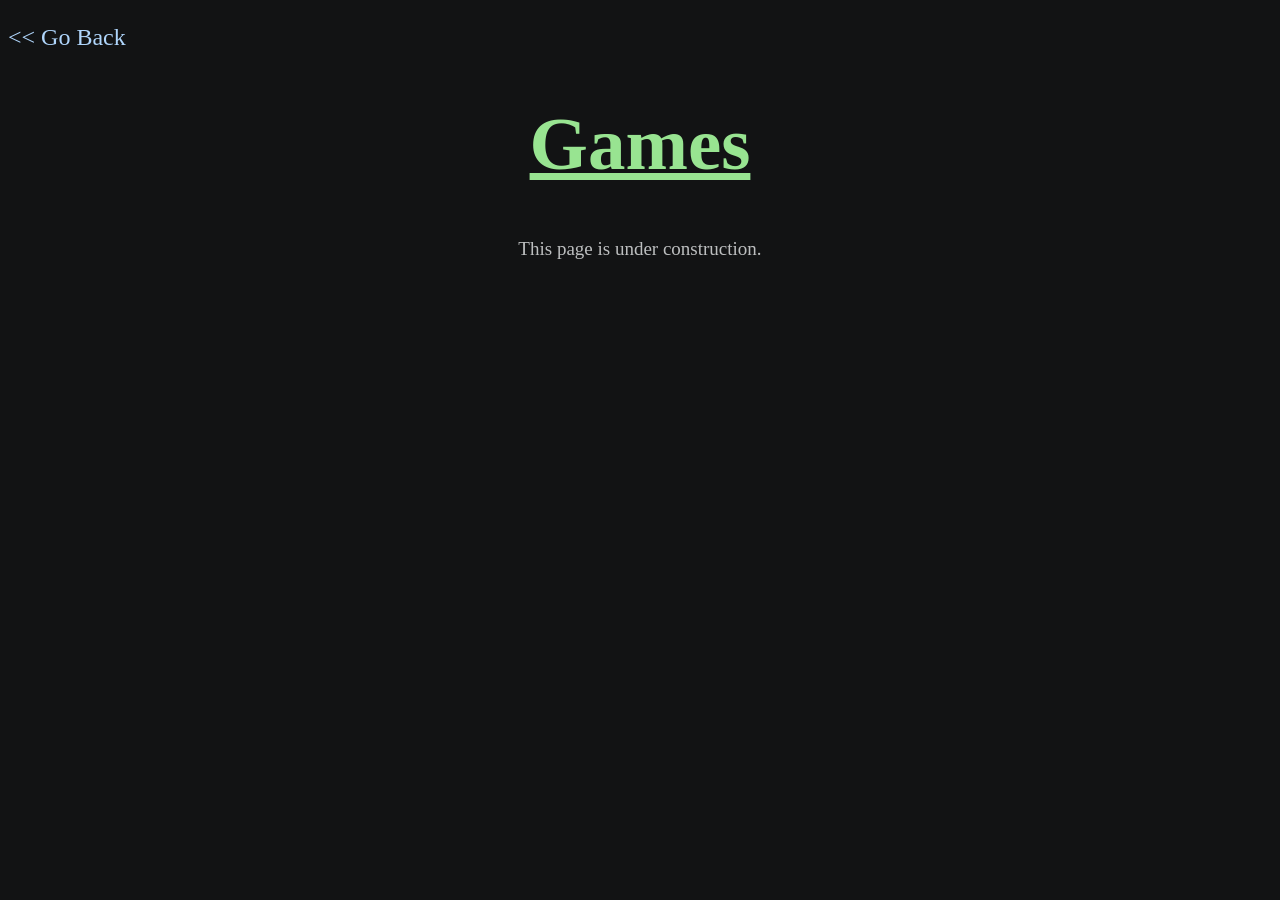
<file: games.html>
<!DOCTYPE html>
<html>
    <head>
        <title>Jihan Pun - Games</title>
        <link rel="icon" type="image/png" href="favicon.png">
        <link rel="stylesheet" href="Styles/pages_style.css">
    </head>
    <body>
        <a href="index.html">
            <p style="font-size: x-large; color: #afd5fb;"><< Go Back</p>
        </a>
        
        <h1><ins>Games</ins></h1>

        <center>
            <p style="font-size: 19px;">
                This page is under construction.
            </p>
        </center>
    </body>
</html>
</file>
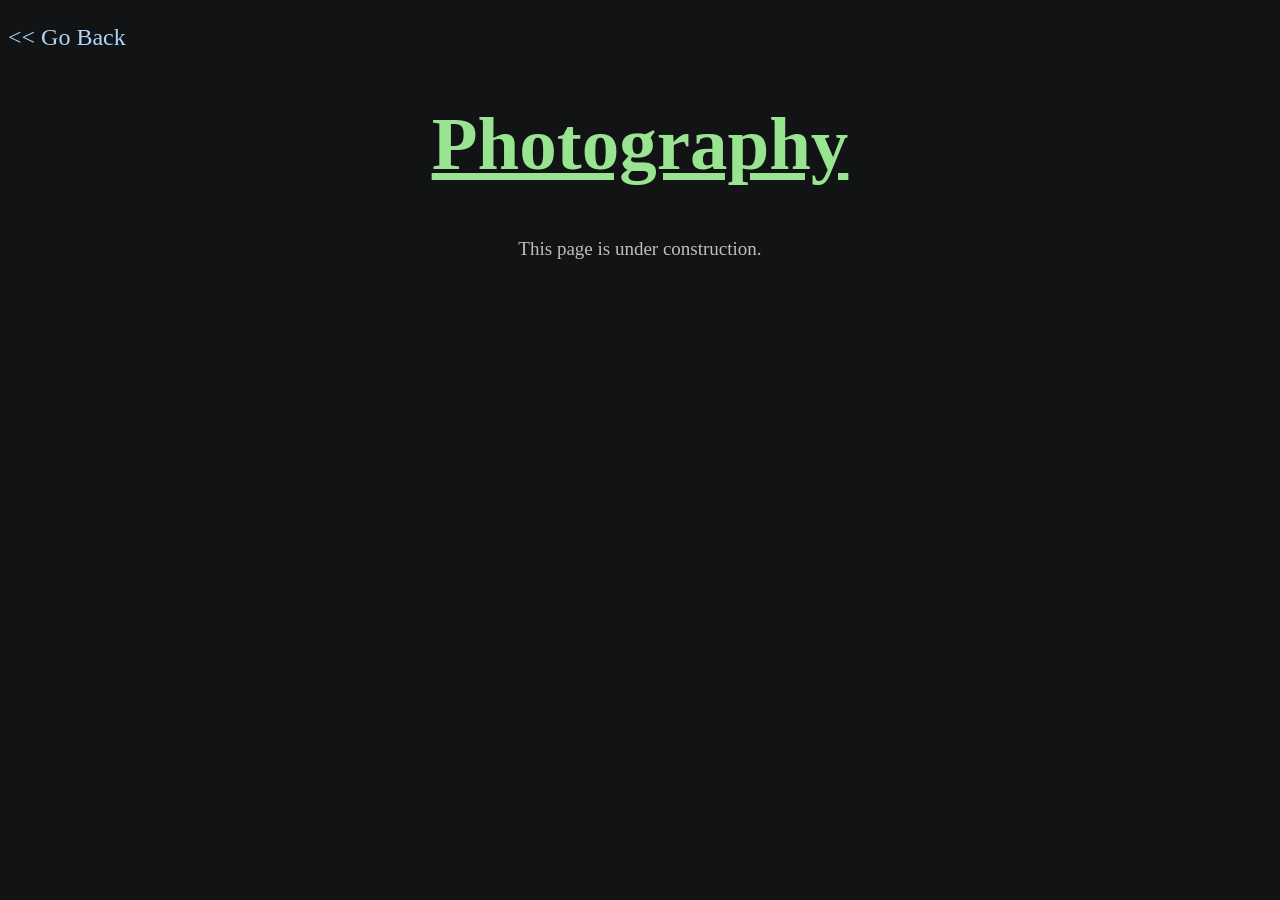
<file: photography.html>
<!DOCTYPE html>
<html>
    <head>
        <title>Jihan Pun - Photography</title>
        <link rel="icon" type="image/png" href="favicon.png">
        <link rel="stylesheet" href="Styles/pages_style.css">
    </head>
    <body>
        <a href="index.html">
            <p style="font-size: x-large; color: #afd5fb;"><< Go Back</p>
        </a>
        
        <h1><ins>Photography</ins></h1>

        <center>
            <p style="font-size: 19px;">
                This page is under construction.
            </p>
        </center>
    </body>
</html>
</file>
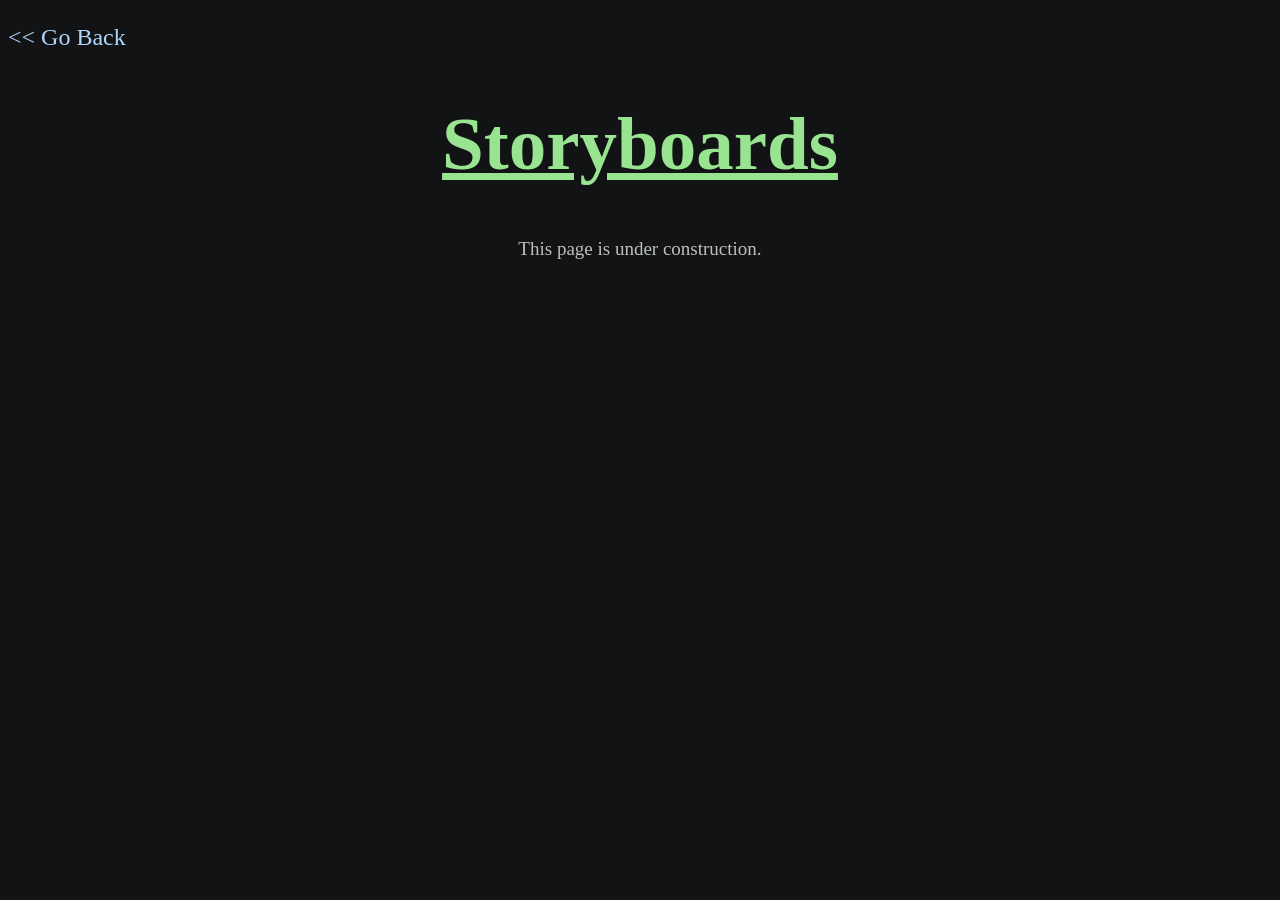
<file: storyboards.html>
<!DOCTYPE html>
<html>
    <head>
        <title>Jihan Pun - Storyboards</title>
        <link rel="icon" type="image/png" href="favicon.png">
        <link rel="stylesheet" href="Styles/pages_style.css">
    </head>
    <body>
        <a href="index.html">
            <p style="font-size: x-large; color: #afd5fb;"><< Go Back</p>
        </a>
        
        <h1><ins>Storyboards</ins></h1>

        <center>
            <p style="font-size: 19px;">
                This page is under construction.
            </p>
        </center>
    </body>
</html>
</file>
<file: Styles/index_style.css>
body{
    background-color:#121314;
}
h1 {
	color: #98e491;
	text-align: center;
	font-size: 75px;
	font-family: 'Lucida Console';
}
h2{
	color: #98e491;
	text-align: center;
	font-size: 38px;
	font-family: 'Lucida Console';
}
h3{
	color: #98e491;
	text-align: left;
	font-size: 29px;
	font-family: 'Lucida Console';
}
h4{
	color: #98e491;
	text-align: left;
	font-size: 24px;
	font-family: 'Lucida Console';
}
a:link, a:visited{
	color: #afd5fb;
	background-color: transparent;
	text-decoration: none;
}
img{
	border: 4px solid #98e491;
	display: block;
	margin: auto;
}
p{
	color: #bcbebf;
	font-size: 19px;
	font-family: 'Lucida Console';
}
</file>
<file: Styles/pages_style.css>
body{
    background-color:#121314;
}
h1 {
	color: #98e491;
	text-align: center;
	font-size: 75px;
	font-family: 'Lucida Console';
}
h2{
	color: #98e491;
	text-align: center;
	font-size: 38px;
	font-family: 'Lucida Console';
}
h3{
	color: #98e491;
	text-align: center;
	font-size: 29px;
	font-family: 'Lucida Console';
}
h4{
	color: #98e491;
	font-size: 24px;
	font-family: 'Lucida Console';
}
h5{
	color: #bcbebf;
	text-align: left;
	font-size: 24px;
	font-family: 'Lucida Console';
}
a:link, a:visited{
	color: #afd5fb;
	background-color: transparent;
	text-decoration: none;
}

.gallery{
	display: flex;
}
.gallery-item{
	flex: 1;
	padding: 16px;
	border: 2px solid #98e491;
}
.gallery-item img{
	height: 337px;
	width: 337px;
	object-fit: cover;
	border: 2px solid #98e491;
}
@media only screen and (max-width: 800px) {
	.gallery{
		display: block;
		width: 100%;
	}
}

p{
	color: #bcbebf;
	font-family: 'Lucida Console';
}
ul{
	color: #bcbebf;
	font-family: 'Lucida Console';
}
</file>
